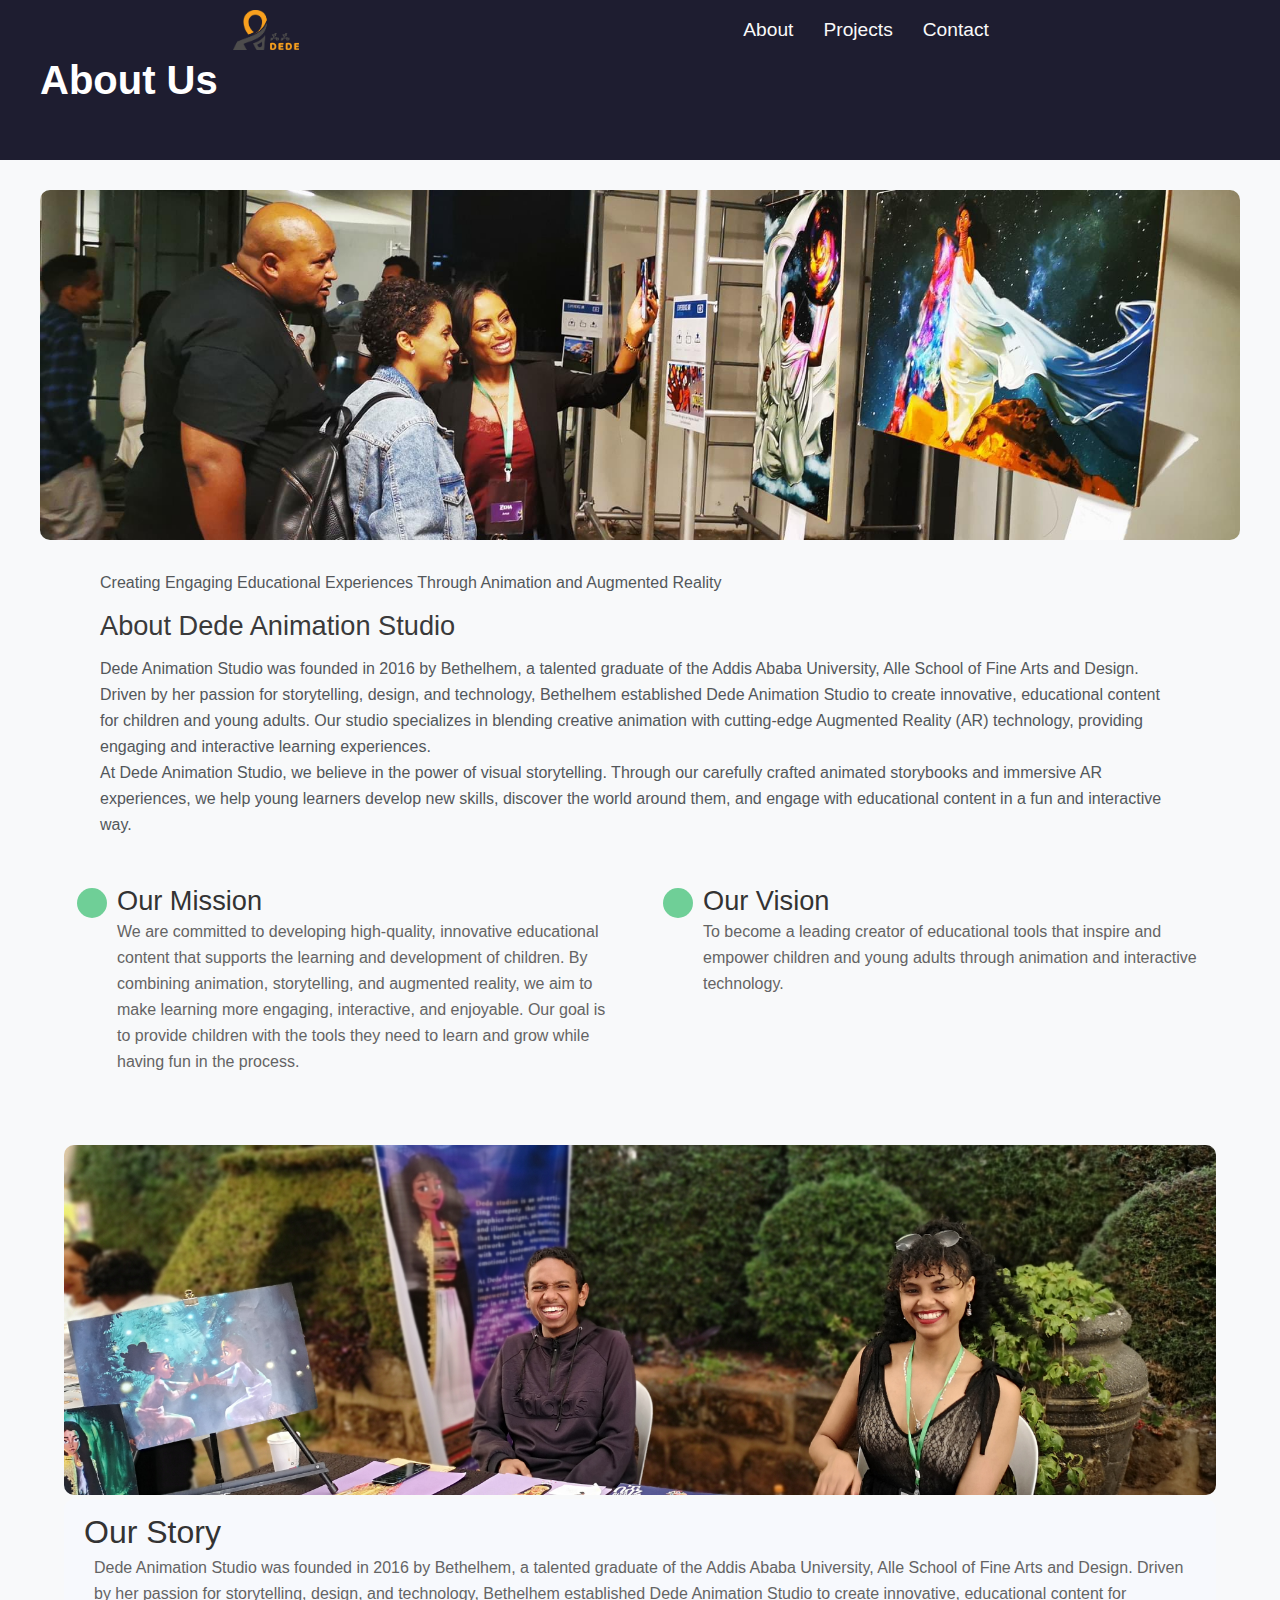
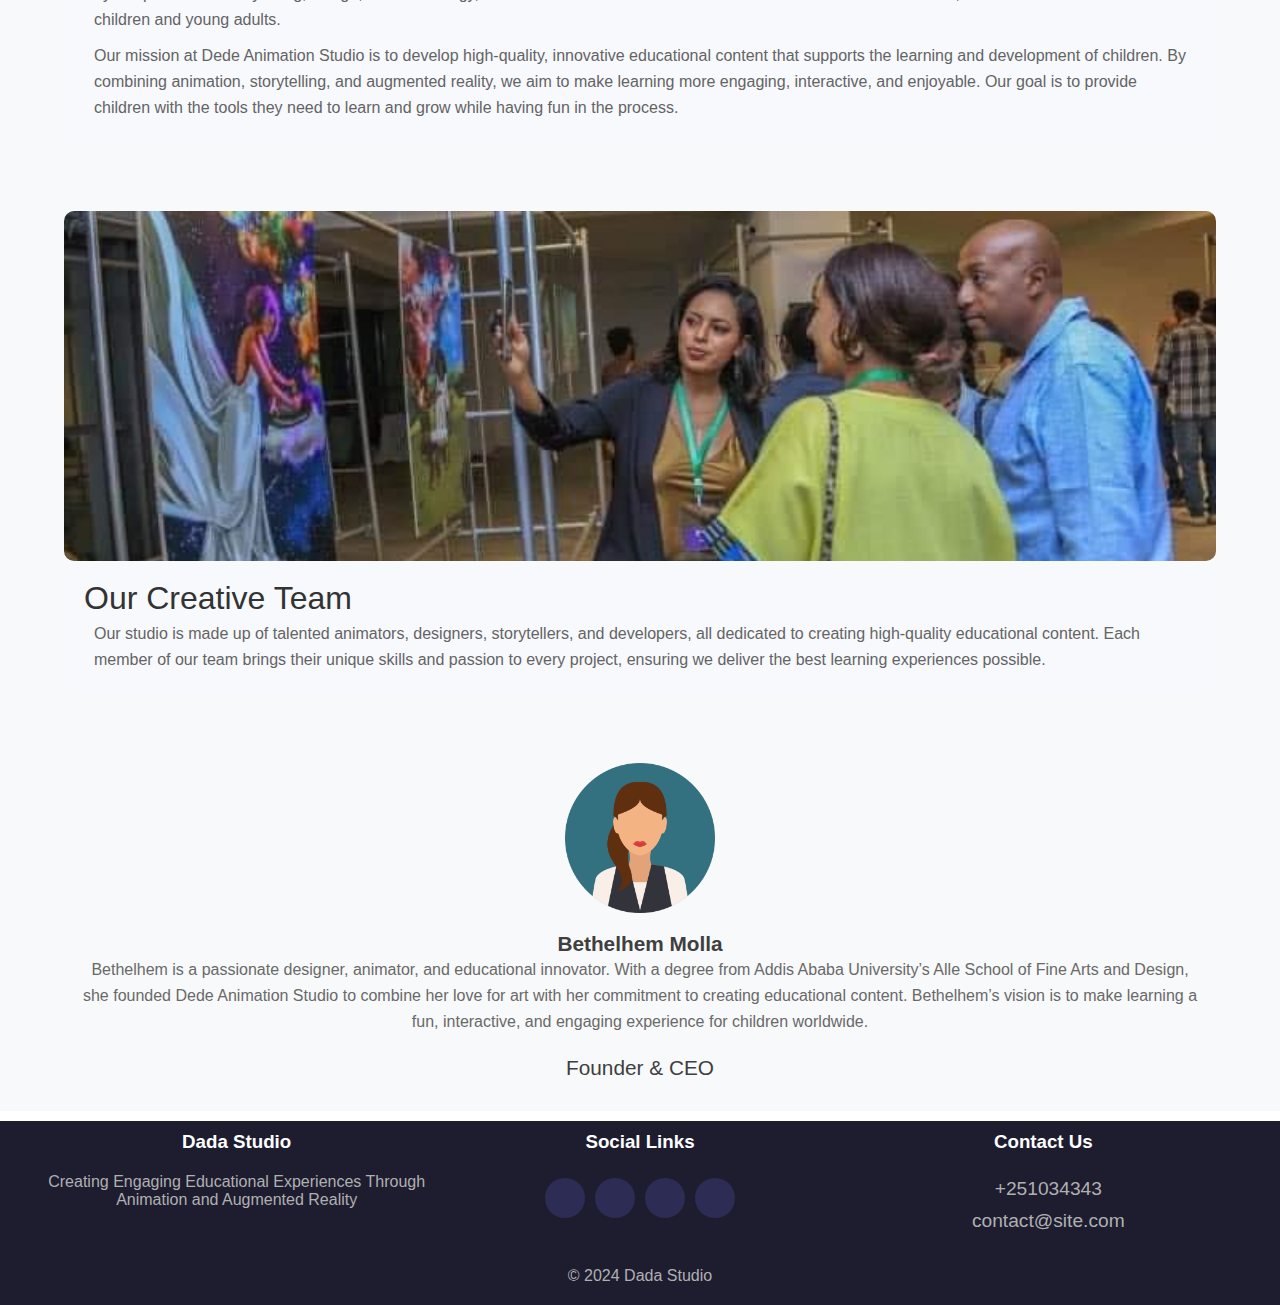
<file: about.html>
<!DOCTYPE html>
<html lang="en">
  <head>
    <meta charset="UTF-8" />
    <meta name="viewport" content="width=device-width, initial-scale=1.0" />
    <title>About DEDE</title>
    <link
      rel="stylesheet"
      href="https://cdnjs.cloudflare.com/ajax/libs/font-awesome/6.7.1/css/all.min.css"
      integrity="sha512-5Hs3dF2AEPkpNAR7UiOHba+lRSJNeM2ECkwxUIxC1Q/FLycGTbNapWXB4tP889k5T5Ju8fs4b1P5z/iB4nMfSQ=="
      crossorigin="anonymous"
      referrerpolicy="no-referrer"
    />
    <link rel="stylesheet" href="assets/css/style.css" />
  </head>

  <body>
    <div class="container">
      <header>
        <nav class="navbar">
          <a href="index.html" class="logo">
            <img alt="Logo" src="assets/images/logo.png" />
          </a>
          <div class="menu">
            <a href="about.html"> About </a> <a href="index.html#projects"> Projects </a>
            <a id="contact-btn" href="contact"> Contact </a>
            <div class="social-icons">
              <a href="https://www.instagram.com/dede_studios/" target="_blank">
                <i class="fab fa-instagram"> </i>
              </a>
              <a
                target="_blank"
                href="https://www.youtube.com/@dedestudios6610"
              >
                <i class="fab fa-youtube"> </i>
              </a>
            </div>
          </div>
          <i class="bar fa fa-bars" aria-hidden="true"></i>
        </nav>
      </header>
      <div class="about-container">
        <div class="about-header">
          <h2>About Us</h2>
        </div>
        <div class="image-container">
          <img src="assets/images/image2.jpg" alt="" />
        </div>
        <div class="text-container">
          <p>
            Creating Engaging Educational Experiences Through Animation and
            Augmented Reality
          </p>
          <h1>About Dede Animation Studio</h1>
          <p>
            Dede Animation Studio was founded in 2016 by Bethelhem, a talented
            graduate of the Addis Ababa University, Alle School of Fine Arts and
            Design. Driven by her passion for storytelling, design, and
            technology, Bethelhem established Dede Animation Studio to create
            innovative, educational content for children and young adults. Our
            studio specializes in blending creative animation with cutting-edge
            Augmented Reality (AR) technology, providing engaging and
            interactive learning experiences.
          </p>
          <p>
            At Dede Animation Studio, we believe in the power of visual
            storytelling. Through our carefully crafted animated storybooks and
            immersive AR experiences, we help young learners develop new skills,
            discover the world around them, and engage with educational content
            in a fun and interactive way.
          </p>
        </div>
        <div class="mission-vision-container">
          <div class="service-box">
            <div class="icon"><i class="fa fa-check"></i></div>
            <div class="content">
              <h3>Our Mission</h3>
              <p>
                We are committed to developing high-quality, innovative
                educational content that supports the learning and development
                of children. By combining animation, storytelling, and augmented
                reality, we aim to make learning more engaging, interactive, and
                enjoyable. Our goal is to provide children with the tools they
                need to learn and grow while having fun in the process.
              </p>
            </div>
          </div>

          <div class="service-box">
            <div class="icon"><i class="fa fa-globe"></i></div>
            <div class="content">
              <h3>Our Vision</h3>
              <p>
                To become a leading creator of educational tools that inspire
                and empower children and young adults through animation and
                interactive technology.
              </p>
            </div>
          </div>
        </div>
        <div class="story-container">
          <div class="story-box">
            <div class="story-image">
              <img src="assets/images/image3.jpg" alt="" />
            </div>
            <div class="story-text">
              <h2>Our Story</h2>
              <p>
                Dede Animation Studio was founded in 2016 by Bethelhem, a
                talented graduate of the Addis Ababa University, Alle School of
                Fine Arts and Design. Driven by her passion for storytelling,
                design, and technology, Bethelhem established Dede Animation
                Studio to create innovative, educational content for children
                and young adults.
              </p>
              <p>
                Our mission at Dede Animation Studio is to develop high-quality,
                innovative educational content that supports the learning and
                development of children. By combining animation, storytelling,
                and augmented reality, we aim to make learning more engaging,
                interactive, and enjoyable. Our goal is to provide children with
                the tools they need to learn and grow while having fun in the
                process.
              </p>
            </div>
          </div>
        </div>
        <div class="story-container">
          <div class="story-box">
            <div class="story-image">
              <img src="assets/images/image4.jpg" alt="" />
            </div>
            <div class="story-text">
              <h2>Our Creative Team</h2>
              <p>
                Our studio is made up of talented animators, designers,
                storytellers, and developers, all dedicated to creating
                high-quality educational content. Each member of our team brings
                their unique skills and passion to every project, ensuring we
                deliver the best learning experiences possible.
              </p>
            </div>
          </div>
        </div>
        <div class="team-container" id="introduction">
          <!-- <h1>Our Team</h1> -->
          <div class="services">
            <div class="service">
              <img src="assets/images/girl-icon.png" alt="" />
              <br />

              <a href="">Bethelhem Molla</a>
              <p>
                Bethelhem is a passionate designer, animator, and educational
                innovator. With a degree from Addis Ababa University’s Alle
                School of Fine Arts and Design, she founded Dede Animation
                Studio to combine her love for art with her commitment to
                creating educational content. Bethelhem’s vision is to make
                learning a fun, interactive, and engaging experience for
                children worldwide.
              </p>
              <h3>Founder & CEO</h3>
            </div>
          </div>
        </div>
      </div>
    </div>
    <footer>
      <div class="footer-cont">
        <div>
          <h3>Dada Studio</h3>
          <p>
            Creating Engaging Educational Experiences Through Animation and
            Augmented Reality
          </p>
        </div>

        <div>
          <h3>Social Links</h3>

          <div class="social-icons">
            <a target="_blank" href="https://www.instagram.com/dede_studios/"
              ><i class="fab fa-instagram"></i
            ></a>
            <a target="_blank" href="https://www.tiktok.com/@dedestudios"
              ><i class="fab fa-tiktok"></i
            ></a>
            <a target="_blank" href="https://www.youtube.com/@dedestudios6610"
              ><i class="fab fa-youtube"></i
            ></a>

            <a target="_blank" href="https://web.facebook.com/@dedeanimation"
              ><i class="fab fa-facebook"></i
            ></a>
          </div>
        </div>
        <div id="contact">
          <h3>Contact Us</h3>

          <p>
            <i class="fa fa-phone"></i>
            <a href="tel:+2519234567">+251034343</a>
          </p>
          <p>
            <i class="fa fa-at"></i>
            <a href="mailto:contact@site.com">contact@site.com</a>
          </p>
        </div>
      </div>
    </footer>
    <div class="footer-bottom">
      <p>© 2024 Dada Studio</p>
    </div>
  </div>
    <script src="assets/js/script.js"></script>
  </body>
</html>
</file>
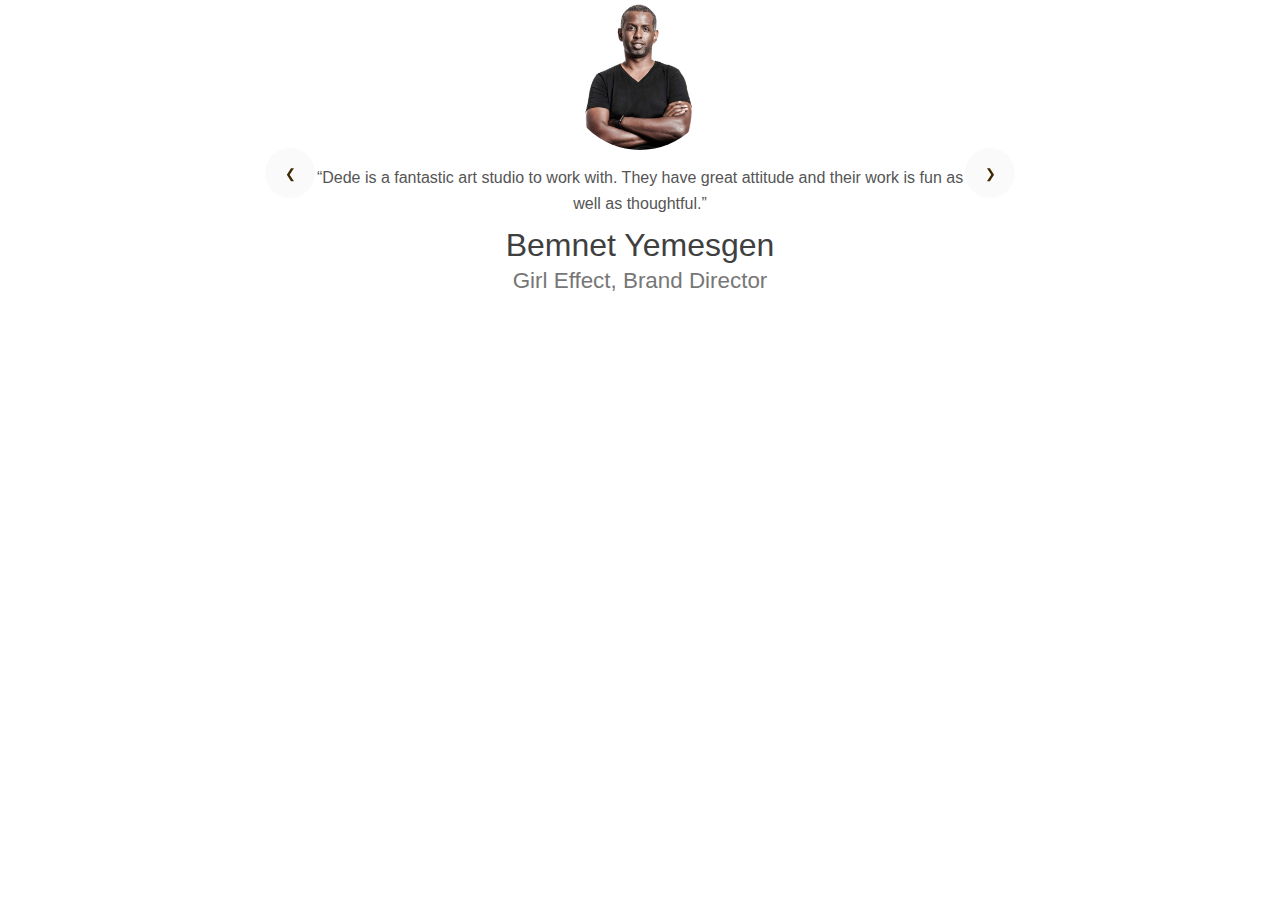
<file: sample-card.html>
<!DOCTYPE html>
<html lang="en">

<head>
  <meta charset="UTF-8" />
  <meta name="viewport" content="width=device-width, initial-scale=1.0" />
  <title>Document</title>

  <style>
    * {
      padding: 0;
      margin: 0;
    }

    .testimonial-container{
      display: flex;
      justify-content: center;
      align-items: center;
      width: 90%;
      margin: auto;
      margin-bottom: 70px;
      position: relative;
      .flex {
      display: flex;
      overflow: scroll;
      width: 650px;
      height: fit-content;
      scroll-snap-type: x mandatory;
      gap: 20px;
      border-radius: 20px;
    }

    .flex::-webkit-scrollbar {
      display: none;
    }

    .gallery {
       scroll-snap-align: start;
      flex: none;
      display: flex;
      align-items: center;
      flex-direction: column;
      gap: 10px;
      max-width: 650px;
      width: 100%;
      border-radius: 20px;
      transform: translateX(0);
      transition: all 0.5s;
    }

    .gallery img {
      border-radius: 50%;
      object-fit: cover;
      width: 150px;
      height: 150px;
    }

    .gallery h1 {
      color: #3f3f3f;
      font-size: 2rem;


    }

    .testimonial-author {
      font: 400 1.5rem / 1.625rem "Open Sans", sans-serif;
      color: #333;
    }

    .testimonial-role {
      color: #777;
      font: 100 1.4rem / 1.625rem "Open Sans", sans-serif;

    }

    .gallery p {
      color: #3f3f3f;
      text-align: center;
      color: #555;
      margin: 5px 0;
      font: 500 1rem / 1.625rem "Open Sans", sans-serif;
    }

    .btn {
      width: 50px;
      height: 50px;
      background-color: rgba(241, 241, 241, 0.322);
      border: none;
      border-radius: 25px;
      transition: 0.5s;
      cursor: pointer;
      backdrop-filter: blur(50px);
      color: rgb(63, 41, 0);

      &:hover {
        background-color: rgba(224, 224, 224, 0.945);

      }
    }
    }

 
  </style>
</head>

<body>

  <div class="testimonial-container">
    <button onclick="prevSlide()" style="opacity: 1;" id="returnBtn" class="btn"> &#10094</button>
    <div class="flex">
      <div class="gallery">
        <img src="assets/images/beminat.jpg" class="card-animation" />
        <p>
          “Dede is a fantastic art studio to work with. They have great
          attitude and their work is fun as well as thoughtful.”
        </p>
          <h1 class="testimonial-author">Bemnet Yemesgen</h1>
          <span class="testimonial-role">Girl Effect, Brand Director</p>
      </div>

      <div class="gallery">
        <img src="assets/images/Yves.jpg" class="card-animation" alt="" />
        <p> “Looking to make a set of posters for farmers’ training, Dede
          Studio has not been only a very good graphic designer, but also
          an advisor. The drawings realized, the design, the follow up,
          everything was very professional. It was a fruitful
          collaboration and the farmers’ feedbacks have been very positive
          ! ”</span>
          <h1 class="testimonial-author">Yves de Saint Priest</h1>
          <span class="testimonial-role">Barley Expert – Boortmalt Ethiopia</span>
      </div>

      <div class="gallery">
        <img src="assets/images/Yodahe.jpg" class="card-animation" alt="" />
        <p class="testimonial-text">
          “We have had the pleasure of working with Dede studios on a
          couple of projects. We had hard deadlines and through their
          day-and-night dedicated approach, we were able to receive a
          first-class work from Ded”
        </p>
        <h1 class="testimonial-author">Yodahe Zemichael</h1>
        <span class="testimonial-role">Office of the Prime Minister</span>
      </div>



    </div>
    <button onclick="nextSlide()" id="btnPlus" class="btn"> &#10095</button>

  </div>
</body>
<script>

var currentSlide = 0;
var slides = document.querySelectorAll('.gallery');
var totalSlides = slides.length;

console.log(totalSlides);

var prevSlid = document.querySelector('#returnBtn');
var nextSlid = document.querySelector('#btnPlus');

function showSlide(index) {
    slides.forEach((slide) => {
        slide.style.transform = `translateX(-${index * 100}%)`;
    });
}

function nextSlide() {
    currentSlide = (currentSlide + 1) % totalSlides;
    showSlide(currentSlide);

    prevSlid.style.opacity = '1';
}

function prevSlide() {
    currentSlide = (currentSlide - 1 + totalSlides) % totalSlides;
    showSlide(currentSlide);
}


</script>

</html>
</file>
<file: assets/css/style.css>
* {
    margin: 0;
    padding: 0;
    transition: all .4s;


}

:root {
    --max-width: 1200px;
    --prime-color: rgb(255, 162, 0);
    --secondary-color: #1e1d30;

}



@keyframes card-animation {
    0% {
        transform: scale(0.9);
        opacity: 0;

    }

}

@keyframes hero-text-animation {
    0% {
        transform: translateY(-30%);
        opacity: 0;
        filter: blur(10px);
    }

}

html {

    font-family: 'Roboto', sans-serif;
    color: white;
    background-size: cover;
    scroll-behavior: smooth;

}

body::-webkit-scrollbar {
    width: 5px;
    background: #53575a;
}

body::-webkit-scrollbar-thumb {
    width: 5px;
    background: var(--prime-color);
    border-radius: 50px;
}

.d-center {
    display: grid;
    place-content: center;
    color: rgb(92, 92, 92);
}

.container {
    margin: auto;
}


.card-animation {
    animation: card-animation;
    animation-timeline: view();
    animation-range: entry 0% cover 40%;
}

header {
    width: 100%;
    position: fixed;
    top: 0;
    left: 50%;
    transform: translateX(-50%);
    margin: auto;
    z-index: 10;
    justify-content: center;
    background: var(--secondary-color);
    backdrop-filter: blur(10px);
    display: flex;
    animation: nav-animation;
    animation-timeline: view();
}

@keyframes nav-animation {
    to {
        background: transparent;
        backdrop-filter: blur(0);
        color: white;
    }

}

@keyframes menu-animation {
    from {
        transform: translateY(-100%);
        opacity: 0;
        z-index: 1;
    }

}

nav {
    flex: 1;
    padding: 10px;
    display: flex;
    justify-content: space-around;
    align-items: center;

    a {
        text-decoration: none;
        font-size: 1.5rem;
    }

    .logo {
        display: flex;
        align-items: center;
        z-index: 2;
    }

    .logo img {
        width: 100px;
        height: 40px;
        object-fit: contain;
    }

    .menu {
        display: flex;
        align-items: center;
    }

    .menu a {
        color: rgb(249 249 249);
        text-decoration: none;
        margin: 0 15px;
        font-size: 1.2rem;
    }

    .menu a:hover {
        color: var(--prime-color);
    }

    .menu .active {
        color: var(--prime-color);
    }

    .social-icons a {
        color: var(--prime-color);
        margin-left: 15px;
        font-size: 1.5rem;
    }

    .bar {
        display: none;
        cursor: pointer;
        font-size: 1.5rem;
        z-index: 2;

        &:hover {
            color: var(--prime-color);
        }

    }
}

.hero {
    display: flex;
    flex-direction: column;
    justify-content: center;
    align-items: center;
    height: 100vh;
    text-align: center;
    position: relative;
    z-index: 2;

    .text-animation {
        display: flex;
        flex-direction: column;

        h1 {
            overflow: hidden;
            z-index: 2;
            margin: 0 auto;
            max-width: var(--max-width);
            font-size: 5rem;
            animation: hero-text-animation 1s;

        }

        h1:nth-child(1) {
            flex: 1;

        }

        h1:nth-child(2) {
            font-size: 1rem;
            white-space: nowrap;

        }
    }

    .btn {
        z-index: 2;
        margin-top: 30px;
        padding: 15px 30px;
        color: #fff;
        text-decoration: none;
        border-radius: 5px;
        font-size: 1.3rem;
        background-color: var(--prime-color);
        border: solid 1px var(--prime-color);
        animation: hero-text-animation .5s;

    }

    .btn:hover {
        background-color: #df8b1d00;
        color: var(--prime-color);
    }

    video {
        width: 100%;
        height: 100%;
        position: absolute;
        top: 0;
        left: 0;
        z-index: -1;
        object-fit: cover;
        opacity: 1;
        filter: brightness(.5);

    }
}

.card-container {
    text-align: center;
    padding: 50px 20px;
    margin: 20px auto;
    max-width: var(--max-width);

    h1 {
        font-size: 2.5rem;
        color: #505050;
        padding: 20px;
        animation: card-animation;
        animation-timeline: view();
        animation-range: entry 0% cover 40%;
    }


    p {
        line-height: 25px;
        max-width: 700px;
        font-size: 1.2rem;
        color: #5a5a5a;
        margin: 30px auto
    }

    img {
        width: 200px;
        height: 200px;
        object-fit: cover;


    }
}

.services {
    display: flex;
    justify-content: center;
    gap: 40px;
    flex-wrap: wrap;

}

.service {
    flex: 1 200px;
    margin: 10px 0;
}

@keyframes ar-animation {

    0% {
        text-shadow: 5px 10px 1px rgba(8, 8, 8, 0.699);
    }

    60% {
        text-shadow: -5px -10px 1px rgba(8, 8, 8, 0.699);
    }

    80% {
        text-shadow: 5px -10px 1px rgba(8, 8, 8, 0.699);

    }

    100% {
        text-shadow: 5px 10px 1px rgba(8, 8, 8, 0.699);

    }








}

@keyframes pen-animation {
    0% {

        text-shadow: 0px 0px 10px rgba(8, 8, 8, 0.699);

    }



    50% {
        text-shadow: 0px 10px 1px rgba(8, 8, 8, 0.699);


    }

    100% {
        text-shadow: 0px 0px 10px rgba(8, 8, 8, 0.699);


    }


}

@keyframes twod-animation {
    0% {
        text-shadow: 0 5px 1px rgb(2, 2, 2);


    }

    50% {
        text-shadow: 10px 5px 1px rgb(0, 0, 0);


    }



    100% {
        text-shadow: 0 5px 1px rgb(0, 0, 0);


    }



}

.service i {

    width: 100px;
    height: 100px;
    display: grid;
    place-items: center;
    color: white;
    background-color: var(--prime-color);
    border-radius: 50%;
    margin: 0 auto;
    font-size: 3rem;

}

.ar-animai {
    animation: ar-animation 3s infinite;


}

.pen-animai {
    animation: pen-animation 3s infinite;

}

.twod-animai {
    animation: twod-animation 3s infinite;

}

.service h3 {
    font-size: 1.5rem;

    font-weight: bold;
    color: #1a1a1a;
    margin: 20px 0 10px;
}

.service p {
    font-size: 1.1rem;
    color: #696969;
    line-height: 25px;

}

@keyframes bgimage-animation {
    0% {
        background: url('../images/image1.jpg') center/cover;
    }

    25% {
        background: url('../images/image2.jpg') center/cover;
    }

    75% {
        background: url('../images/image3.jpg') center/cover;
    }

    100% {
        background: url('../images/image1.jpg') center/cover;
    }

}

.work-withus-container {
    display: flex;
    background-color: #edf6ff;
    gap: 20px;
    padding: 10px;
    margin-bottom: 40px;
    animation: card-animation;
    animation-timeline: view();
    animation-range: entry 0% cover 40%;

    .image-cont {
        flex: 1 250px;
        animation: bgimage-animation 10s infinite;


    }

    .text-section {
        flex: 1;
        display: flex;
        flex-direction: column;
        justify-content: center;
        text-align: start;
        padding: 0 50px;
        gap: 20px;
    }

    span {
        flex: 1;
        max-width: 500px;
        display: flex;
        flex-direction: column;
        gap: 30px;
        padding: 0 10px;
    }

    .text-section h2 {
        font-size: 32px;
        color: #343a40;
    }

    .text-section p {
        font-size: 16px;
        color: #6c757d;
        line-height: 1.5;
        padding: 0 10px;
    }

    .text-section p strong {
        color: #343a40;
    }
}

.image-list-container {
    display: flex;
    align-items: center;
    justify-content: center;
    width: var(--max-width);
    max-width: 100%;
    margin: 50px auto;

    .image {
        flex: 1;
        position: relative;
    }

    button {
        position: absolute;
        bottom: 10px;
        right: 10px;
        width: 60px;
        height: 60px;
        border-radius: 50%;
        border: solid 2px;
        backdrop-filter: blur(10px);
        background: #33333342;
        font-size: 1.2rem;
        cursor: pointer;
        color: white;
        opacity: .7;

        &:hover {
            backdrop-filter: blur(10px) brightness(2);

        }

        &:active {
            backdrop-filter: blur(10px) brightness(0.5);

        }

    }

    &:hover {
        button {
            opacity: 1;
        }

        background: rgba(243, 243, 243, 0.493);
    }

    .image img {
        width: 100%;
        object-fit: cover;
        animation: card-animation;
        animation-timeline: view();
        animation-range: entry 0% cover 40%;
        border-radius: 10px;

    }

    .image {
        flex: 1;
        overflow: hidden;
        border-radius: 10px;


    }

    .image video {
        width: 100%;
        object-fit: cover;
        border-radius: 10px;
        animation: card-animation;
        animation-timeline: view();
        animation-range: entry 0% cover 40%;
    }

    .content {
        flex: 1;
        padding: 10px;
    }

    .content h1 {
        font-size: 24px;
        color: #212529;
        margin-bottom: 20px;
    }

    .content p {
        font-size: 16px;
        color: #6c757d;
        margin-bottom: 20px;
    }

    .content a {
        font-size: 16px;
        color: var(--prime-color);
        text-decoration: none;
        display: inline-flex;
        align-items: center;
    }

    .content a i {
        margin-left: 5px;
    }

    &:hover {
        img {
            scale: 1.1;
        }

        video {
            scale: 1.1;
        }
    }
}











.project-container {
    max-width: var(--max-width);
    margin: 50px auto;
    padding: 20px 0;
    background: #f7f9fd;
    border-radius: 10px;

    .header {
        text-align: center;
        margin-bottom: 20px;
    }

    .header h1 {
        font-size: 2em;
        color: #53575a;
    }

    .projects {
        margin: 0 10px;
        display: flex;
        flex-wrap: wrap;
        justify-content: space-between;

        gap: 25px;
    }

    .project {
        flex: 1 300px;
        border-radius: 10px;

        &:hover {
            background: #ffffff;

            video {
                scale: 1;
            }

            img {
                scale: 1;
            }

        }

    }

    .project img {
        width: 100%;
        height: 300px;
        object-fit: cover;
        border-radius: 10px;
        animation: card-animation;
        animation-timeline: view();
        animation-range: entry 0% cover 40%;
        scale: 1.2;
    }

    .project video {
        width: 100%;
        height: 300px;
        object-fit: cover;
        animation: card-animation;
        animation-timeline: view();
        animation-range: entry 0% cover 40%;
        scale: 1.2;


    }

    .vid-cont {
        position: relative;
        overflow: hidden;
        border-radius: 10px;




    }

    button {
        position: absolute;
        bottom: 10px;
        right: 10px;
        width: 60px;
        height: 60px;
        border-radius: 50%;
        border: solid 2px;
        backdrop-filter: blur(10px);
        background: #33333342;
        font-size: 1.2rem;
        cursor: pointer;
        color: white;
        opacity: .7;
        scale: .8;

        &:hover {
            backdrop-filter: blur(10px) brightness(2);

        }

        &:active {
            backdrop-filter: blur(10px) brightness(0.5);

        }

    }


    .project p {
        padding: 10px;
        color: #53575a;
    }

    .project p a {
        color: #53575a;
        text-decoration: none;
        font: 550 1.2rem / 1.625rem "Open Sans", sans-serif;
    }




}

.iframe-container {
    max-width: var(--max-width);
    display: flex;
    justify-content: center;
    animation: card-animation;
    animation-timeline: view();
    animation-range: entry 0% cover 40%;

    iframe {
        width: 97%;
        border-radius: 10px;
    }

}

footer {

    background-color: var(--secondary-color);
    display: flex;
    justify-content: center;
    margin: 10px 0 0 0;

    .footer-cont {
        max-width: var(--max-width);
        display: flex;
        justify-content: space-between;
        flex-wrap: wrap;
        gap: 10px;
        padding: 10px;
    }

    div {
        flex: 1 200px;
        text-align: center;

    }

    div h3 {
        color: #ffffff;
        margin-bottom: 20px;
    }

    .links {
        display: flex;
        flex-direction: column;
        text-wrap: nowrap;
    }


    div a {
        color: #b0b0b0;
        text-decoration: none;
        font-size: 1.2rem;
        white-space: nowrap;
        margin: 5px 0;
    }

    div p {
        color: #b0b0b0;

    }

    .footer div a:hover {
        text-decoration: underline;
    }

    .social-icons {
        display: flex;
        justify-content: center;
        gap: 10px;
        margin: 10px;
    }

    #contact {
        p {
            display: flex;
            justify-content: center;
            align-items: center;
            gap: 10px;

            a:hover {
                text-decoration: underline;

            }
        }
    }

    .social-icons a {
        display: inline-block;
        width: 40px;
        height: 40px;
        background-color: #2c2c54;
        border-radius: 50%;
        display: flex;
        align-items: center;
        justify-content: center;
        color: #ffffff;
        font-size: 20px;

        &:hover {
            background-color: var(--prime-color);
        }
    }

}

/* about page style */
.about-container {
    display: flex;
    flex-direction: column;
    background-color: #f8f9fa;
    gap: 30px;

    .about-header {
        padding: 30px 20px;
        background-color: #1e1d30;
        height: 100px;
        display: flex;
        align-items: end;




        h2 {
            width: 1200px;
            max-width: 100%;
            margin: auto;
            font-size: 2.5rem;
            color: #fff;
        }
    }

    .image-container {
        display: flex;
        flex-direction: column;
        height: 350px;
        width: 1200px;
        max-width: 100%;
        margin: auto;

        img {
            width: 100%;
            height: 100%;
            object-fit: cover;
            border-radius: 10px;
        }
    }

    .text-container {
        FONT-VARIANT: JIS90;
        width: 1100px;
        max-width: 90%;
        margin: auto;





        h1 {
            color: #3a3a3a;
            margin: 10px 10px;
            font: 500 1.7rem / 1.625rem "Open Sans", sans-serif;

            line-height: 2.5rem;
        }

        p {
            margin: 0 10px;
            color: #53575a;
            font: 400 1rem / 1.625rem "Open Sans", sans-serif;
        }
    }

    .mission-vision-container {
        width: 1200px;
        max-width: 90%;
        margin: auto;
        display: flex;
        flex-wrap: wrap;
        justify-content: space-between;
        padding: 20px 0;
        gap: 20px;

        .service-box {
            display: flex;
            align-items: flex-start;
            justify-content: center;
            flex: 1 300px;
        }

        .service-box .icon {
            background-color: #6fcf97;
            color: white;
            border-radius: 50%;
            width: 30px;
            height: 30px;
            display: flex;
            align-items: center;
            justify-content: center;
            font-size: 1.5rem;
            margin-right: 10px;
        }

        .service-box .content {
            max-width: 500px;
        }

        .service-box .content h3 {
            margin: 0;
            font: 500 1.7rem / 1.625rem "Open Sans", sans-serif;
            color: #333333;
        }

        .service-box .content p {
            margin: 5px 0 0 0;
            font: 400 1rem / 1.625rem "Open Sans", sans-serif;

            color: #646464;
        }
    }

    .story-container {
        width: 1200px;
        max-width: 90%;
        margin: auto;
        padding: 20px 0;
        gap: 30px;
        display: flex;

        .story-text {
            padding: 20px;
            background-color: #f7f9fd;
            display: flex;
            flex-direction: column;
            gap: 10px;
            border-radius: 10px;
        }

        h2 {
            margin: 0;
            font: 500 2rem / 1.625rem "Open Sans", sans-serif;
            color: #333333;
        }

        p {
            margin: 0 10px;
            font: 400 1rem / 1.625rem "Open Sans", sans-serif;
            color: #646464;
        }

        img {
            width: 100%;
            height: 350px;
            object-fit: cover;
            border-radius: 10px;
        }
    }
}


.testimonial-container {
    display: flex;
    justify-content: center;
    align-items: center;
    width: 100%;
    margin: 30px auto;
    position: relative;

    .flex {
        display: flex;
        overflow: scroll;
        width: 650px;
        height: fit-content;
        scroll-snap-type: x mandatory;
        border-radius: 20px;
        padding: 0 10px;
        gap: 5px;
    }

    .flex::-webkit-scrollbar {
        display: none;
    }

    .gallery {
        scroll-snap-align: start;
        flex: none;
        display: flex;
        align-items: center;
        flex-direction: column;
        gap: 10px;
        max-width: 650px;
        width: 100%;
        border-radius: 20px;
        transform: translateX(0);
        transition: all 0.5s;
        text-align: center;

    }

    .gallery img {
        border-radius: 50%;
        object-fit: cover;
        width: 150px;
        height: 150px;
    }



    .testimonial-author {
        font: 400 1.5rem / 1.625rem "Open Sans", sans-serif;
        color: #333;
    }

    .testimonial-role {
        color: #777;
        font: 100 1.4rem / 1.625rem "Open Sans", sans-serif;

    }

    .gallery p {
        color: #3f3f3f;
        color: #555;
        margin: 5px 0;
        font: 500 1rem / 1.625rem "Open Sans", sans-serif;
    }

    .btn {
        width: 50px;
        height: 50px;
        background-color: rgba(241, 241, 241, 0.322);
        border: none;
        border-radius: 25px;
        transition: 0.5s;
        cursor: pointer;
        backdrop-filter: blur(50px);
        color: rgb(63, 41, 0);

        &:hover {
            background-color: rgba(224, 224, 224, 0.945);

        }
    }
}



.team-container {

    text-align: center;
    max-width: var(--max-width);
    margin: 0 auto;
    display: flex;
    flex-direction: column;
    overflow: hidden;


    .service {
        flex: 1 300px;
        border-radius: 10px;
        padding: 10px;
        display: flex;
        flex-direction: column;
        align-items: center;
        overflow: hidden;


    }


    .services {
        display: flex;
        justify-content: center;
        gap: 40px;

    }






    h1 {
        font: 400 2.1rem / 1.625rem "Open Sans", sans-serif;
        color: #1a1a1a;
        animation: card-animation;
        animation-timeline: view();
        animation-range: entry 0% cover 40%;

    }

    h2 {
        line-height: 25px;
        font: 600 1.5rem / 1.625rem "Open Sans", sans-serif;
        color: #3f3f3f;
    }

    a {
        line-height: 25px;
        font: 600 1.3rem / 1.625rem "Open Sans", sans-serif;
        color: #3f3f3f;
        text-decoration: none;
    }

    h3 {
        font: 300 1.3rem / 1.625rem "Open Sans", sans-serif;
        color: #3f3f3f;
    }

    img {
        width: 150px;
        height: 150px;
        object-fit: cover;
        border-radius: 20px;


    }

    p {
        width: 95%;
        font: 500 1rem / 1.625rem "Open Sans", sans-serif;
        margin: auto;
    }
}



.footer-bottom {
    text-align: center;
    padding: 20px;
    background-color: var(--secondary-color);
    color: #b0b0b0;
}

.footer-bottom a {
    color: #b0b0b0;
    text-decoration: none;
}

.footer-bottom a:hover {
    text-decoration: underline;
}

.scroll-up {
    position: fixed;
    bottom: 20px;
    right: 20px;
    width: 40px;
    height: 40px;
    background-color: var(--secondary-color);
    border-radius: 50%;
    display: flex;
    align-items: center;
    justify-content: center;
    color: #ffffff;
    font-size: 20px;
    cursor: pointer;
    text-decoration: none;
    z-index: 1;

    &:hover {
        background-color: var(--prime-color);
    }
}

@media (max-width: 845px) {

    header {

        nav {
            padding: 5px 0;
            justify-content: space-between;

            .menu {
                animation: menu-animation .4s;
                display: none;
                top: 0%;
                width: 100%;
                position: fixed;
                flex-direction: column;
                gap: 10px;
                padding: 20px 0;
                background: var(--secondary-color);

            }

            .bar {
                display: block;
                margin: 0 10px;
            }
        }
    }

    .hero {

        .text-animation {
            h1 {

                font-size: 3rem;

            }
        }

    }

    .work-withus-container {
        flex-direction: column;

        .text-section {
            padding: 10px;
        }
    }

    .image-list-container {
        width: 90%;
        flex-direction: column;
        align-items: start;

        .image {
            width: 100%;
            margin: auto;
        }
    }

}
</file>
